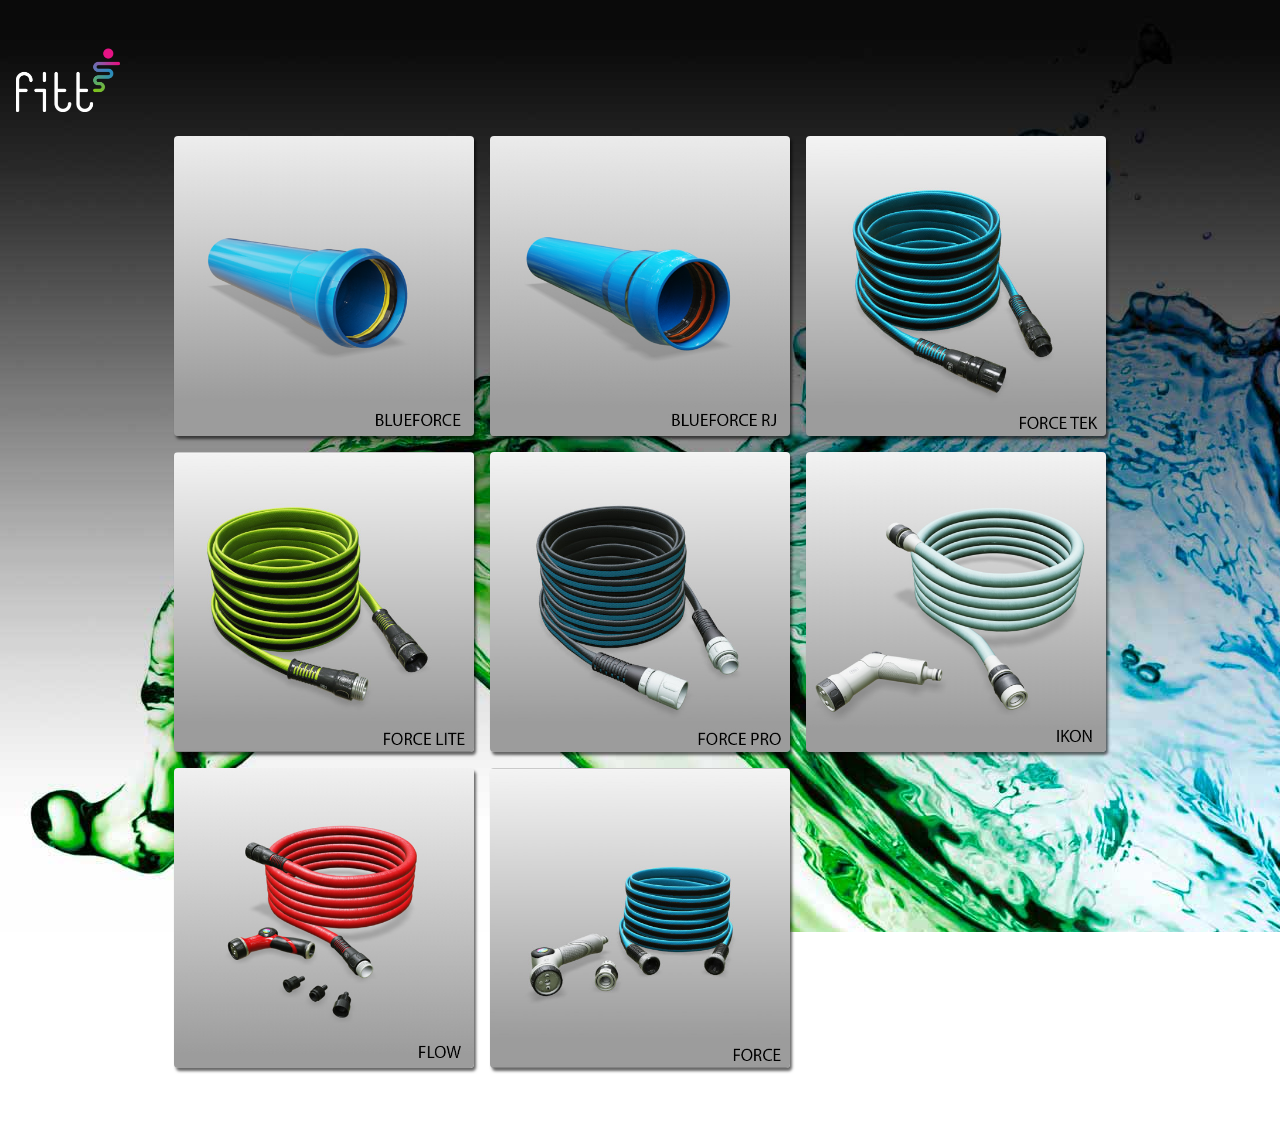
<file: index.html>
<!DOCTYPE html PUBLIC "-//W3C//DTD XHTML 1.0 Strict//EN" "http://www.w3.org/TR/xhtml1/DTD/xhtml1-strict.dtd">
<html xmlns="www.w3.org/1999/xhtml/index.html" style="height: 100%">

<head>
    <META http-equiv="Content-Type" content="text/html; charset=UTF-8">
    <!--69b2971b-6e69-41c9-8c83-f4ab302146ef a-->

    <title></title>
    <meta name="keywords" content="">
    <meta name="description" content="">


    <meta name="viewport" content="width=device-width, initial-scale=1.0">
    <meta http-equiv="X-UA-Compatible" content="IE=edge">
    <meta name="lp-version" content="v6.21.9">
    <style title="page-styles" type="text/css" data-page-type="main_desktop">

        #lp-pom-root {
            display: block;
            background: rgb(43, 43, 44);
            justify-content: center;
            padding-top: 32px;
        }

        .image-element {
            width: 300px;
            height: 300px;
            margin: 8px;
            background-size: contain;
            box-shadow: 2px 3px 3px 0 rgba(0,0,0,0.6);
            border-radius: 4px;
            transition: all 250ms;
        }

        .image-element::after {
            content: "";
            box-shadow: 3px 5px 8px rgba(0,0,0,0.6);
            opacity: 0;
            border-radius: 5px;
            position: absolute;
            z-index: -1;
            top: 0;
            left: 0;
            width: 100%;
            height: 100%;
            transition: all 250ms;
        }

        .image-element:hover {
            transform: scale(1.02);
        }

        .image-element:hover::after {
            opacity: 1;
        }

        .modelcontent {
            display: grid;
            grid-template-columns: 1fr 1fr 1fr 1fr;
            min-width: 316px;
            margin: 0;
        }

        .title {
            padding: 16px;
            height: 128px;
            display: flex;
            justify-content: center;
        }

        .title > img {
            height: 128px;
        }

        @media only screen and (max-width: 1300px) and (min-width: 960px) {
            .modelcontent {
                grid-template-columns: 1fr 1fr 1fr;
            }
        }

        @media only screen and (max-width: 960px) and (min-width: 650px) {
            .modelcontent {
                grid-template-columns: 1fr 1fr;
            }
        }

        @media only screen and (max-width: 650px) {
            .title {
                height: 64px;
            }

            .title > img {
                height: 64px;
            }

            .modelcontent {
                grid-template-columns: 1fr 1fr;
            }

            .image-element {
                width: 150px;
                height: 150px;
                margin: 4px;
            }
        }
    </style>
</head>

<body style="width: 100%;height: 100%; margin: 0;">


<div class="lp-pom-root" id="lp-pom-root" style="height: 100%; background-image: url('img/FITT-Background.jpg')">
    <div style="background-image: url('img/FittLogo.png');margin:16px;height: 64px;background-size: contain;background-repeat: no-repeat"></div>
    <div style="display: flex;justify-content: center; padding-bottom: 48px">
        <div id="modelContentRoot" class="modelcontent">
        </div>
    </div>
</div>
<script async src="js/main.js" type="text/javascript"></script>
</body>

</html>
</file>
